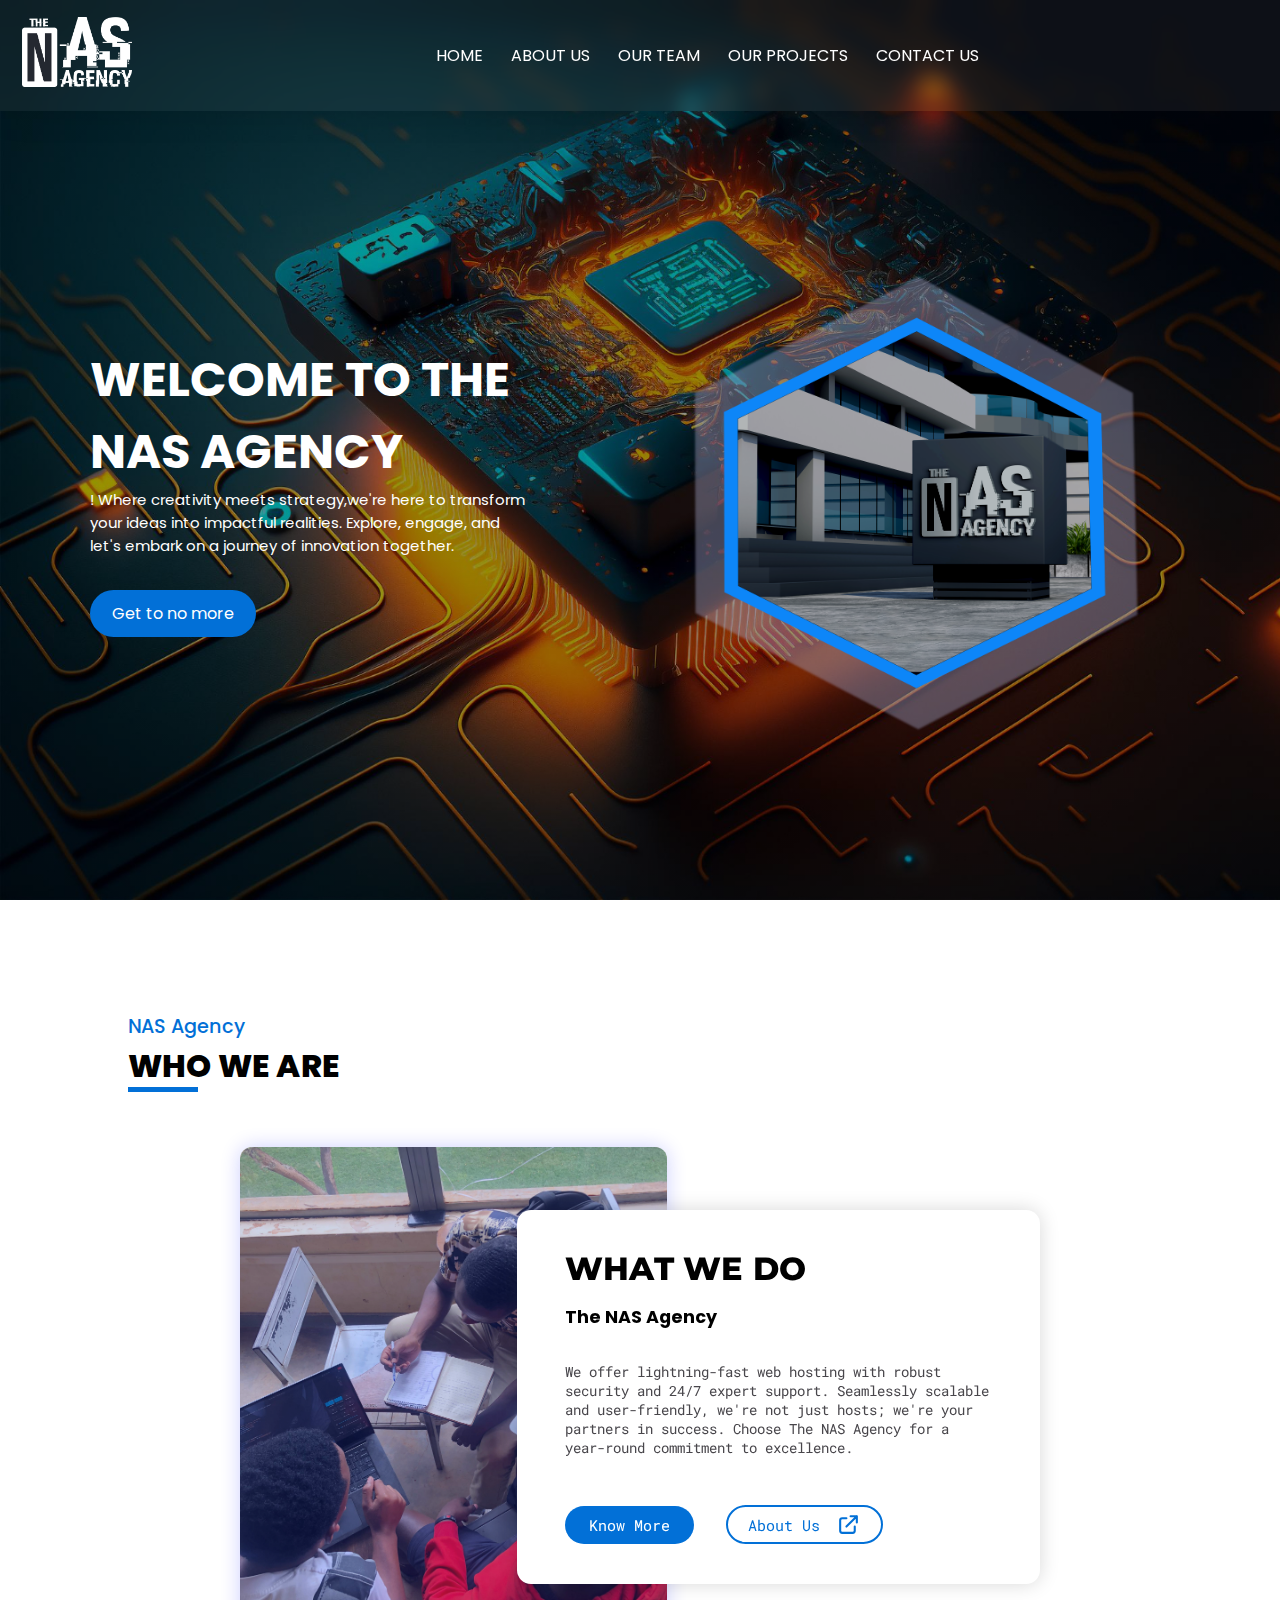
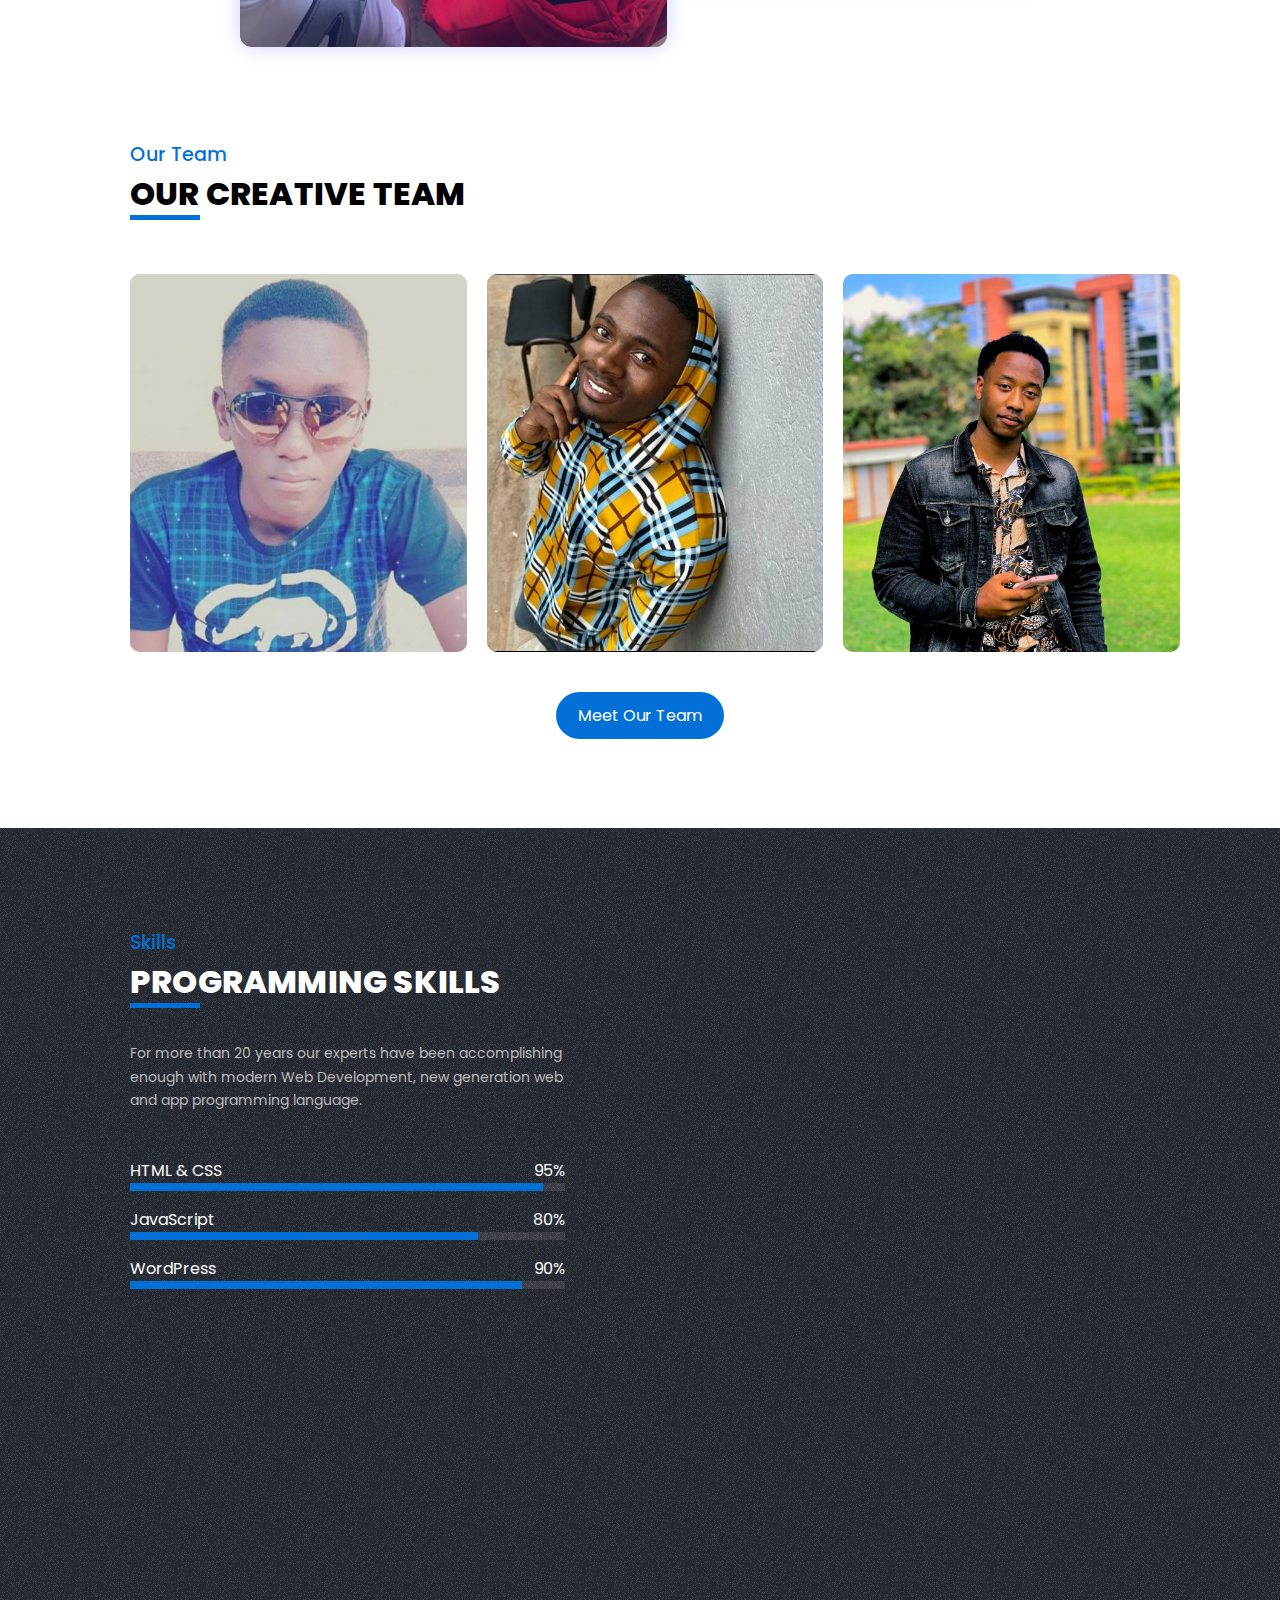
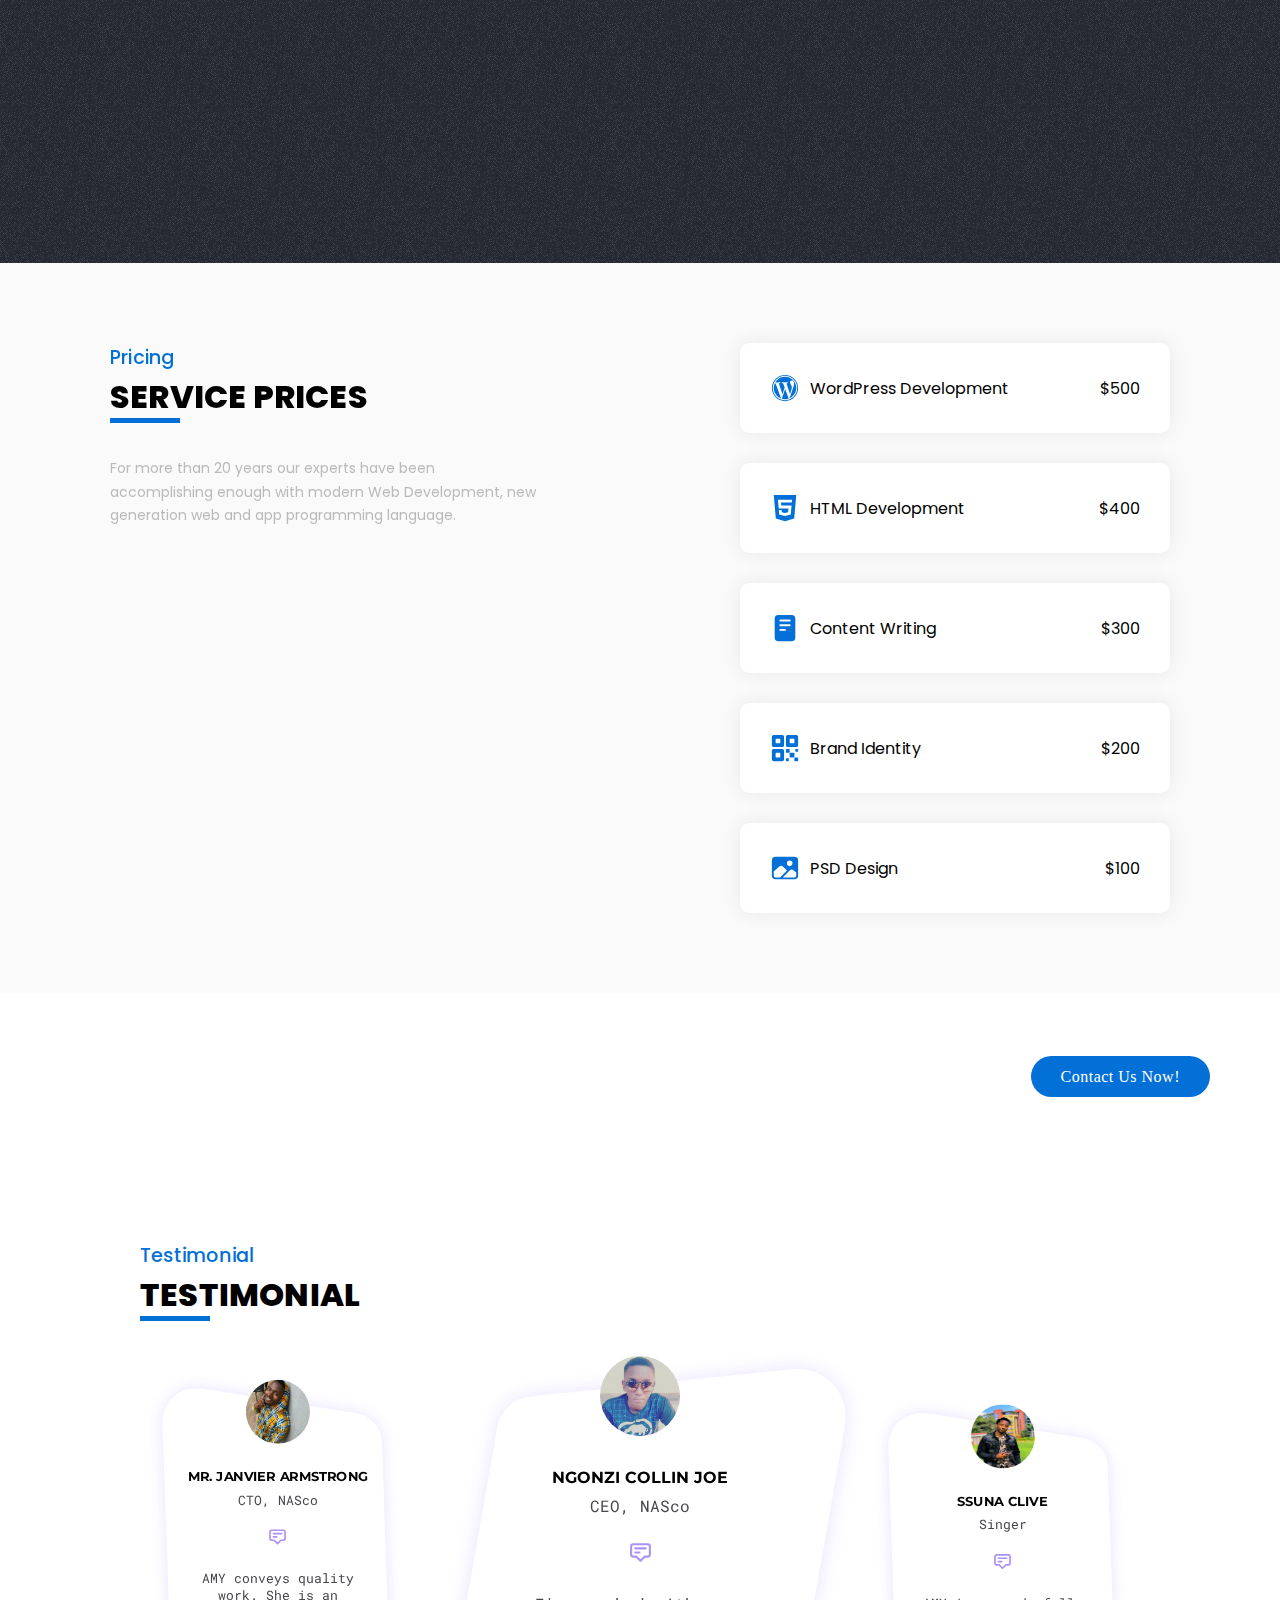
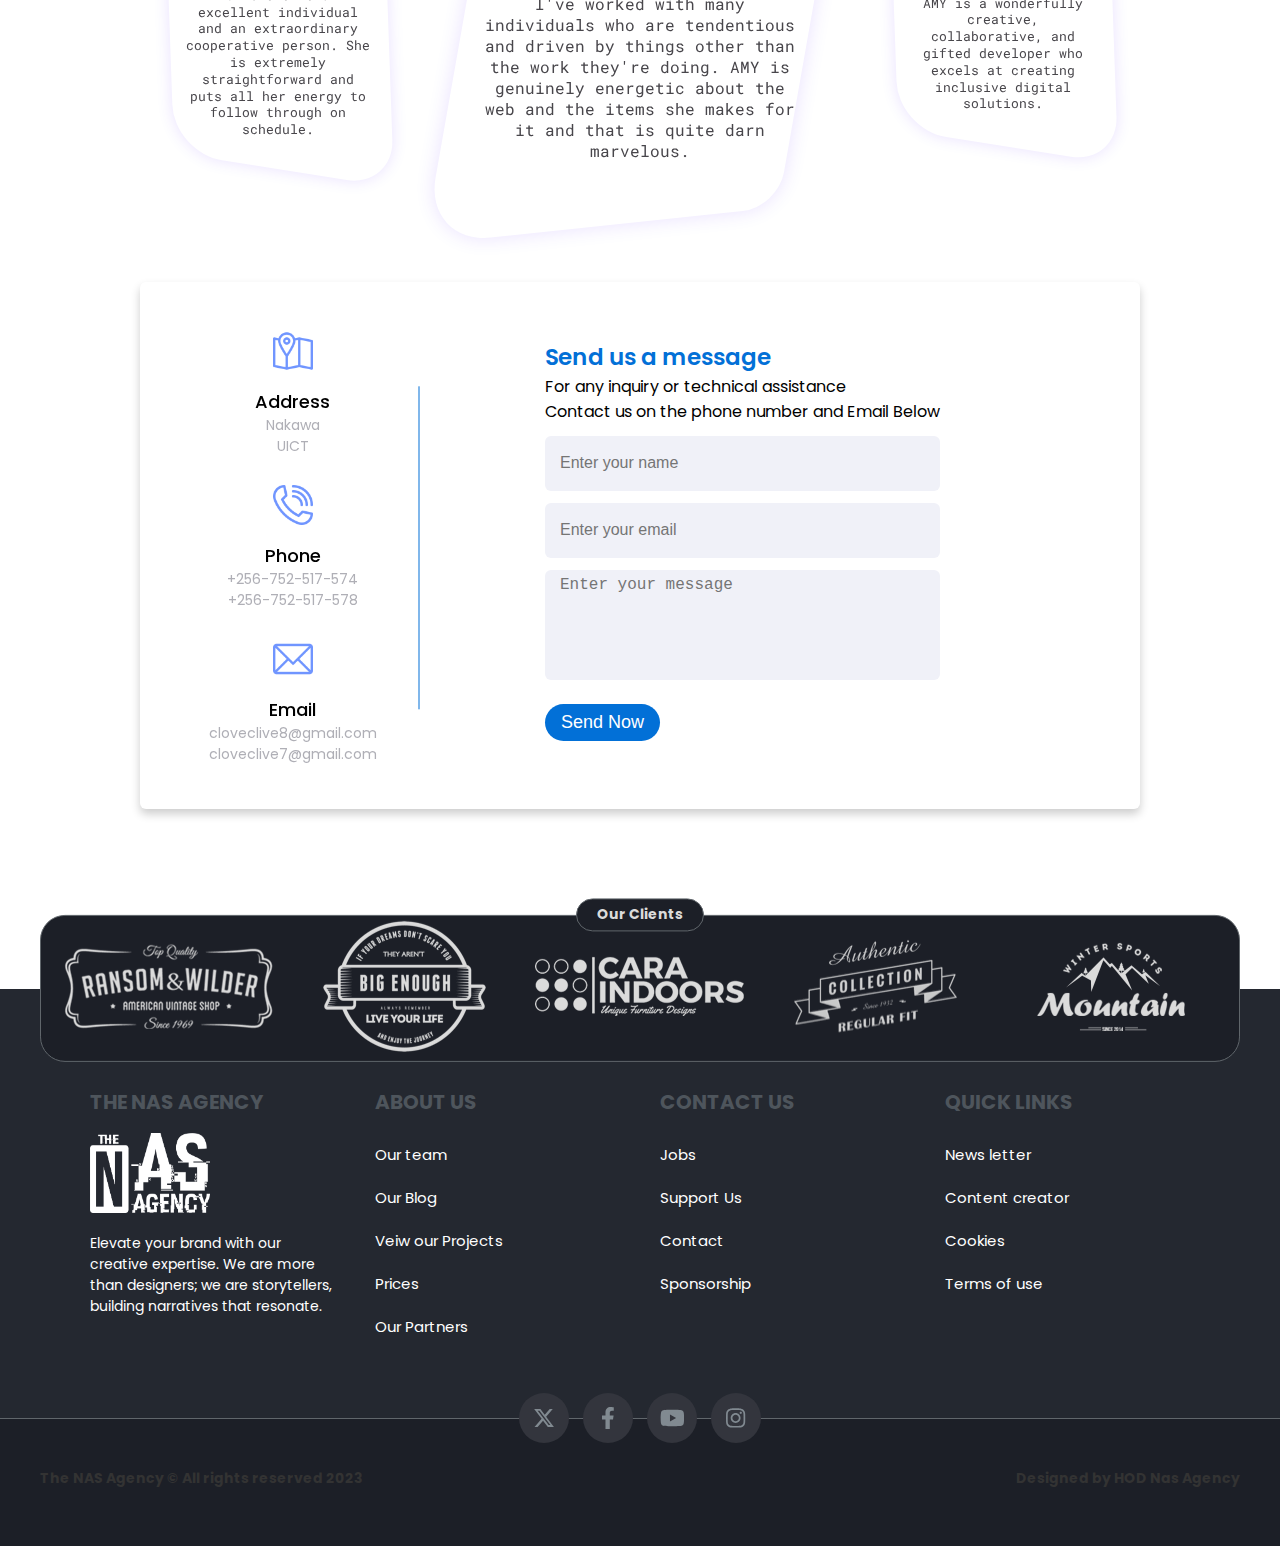
<file: index.html>
<!DOCTYPE html>
<html lang="en">
<head>
    <meta charset="UTF-8">
    <meta http-equiv="X-UA-Compatible" content="IE=edge">
    <meta name="viewport" content="width=device-width, initial-scale=1.0">
    <link rel="stylesheet" href="style.css">
    <title>The NAS Agency</title>
    <style>
        section.bg-image{
            height: 100vh;
            width: 100%;
            background-image: linear-gradient(rgba(0, 0, 0, 0.4),rgba(0, 0, 0, 0.4)), url(images/bg1.jpg);
            background-size: cover;
        }
    </style>
</head>
<body>
    <nav>
        <a href="index.html" class="logo">
            <img src="images/nas-white.png" alt="Logo">
        </a>
        <div class="links">
            <a href="index.html">Home</a>
            <a href="about_us.html">About Us</a>
            <a href="our-team.html">Our Team</a>
            <a href="our-projects.html">Our Projects</a>
            <a href="contact-us.html">Contact Us</a>            
        </div>
        <div></div>            
    </nav>
    <main>
        <section class="bg-image">
            <div class="welcome-section">
                <div class="content">
                    <h1>Welcome to The Nas Agency</h1>
                    <p>! Where creativity meets strategy,we're here to transform 
                        your ideas into impactful realities. Explore, engage, 
                        and let's embark on a journey of innovation together.</p>
                    <a href="about us.html">Get to no more</a>
                </div>
                <div class="hexagon-image">
                    <div class="img-welcome"></div>
                </div>
            </div>            

        </section>
        <section class="about-section">
          <div class="container">
            <p class="section-subtitle">NAS Agency</p>
            <h2 class="h2 section-title" style="margin-bottom: 6%;">Who We Are</h2>
            <div class="item">
              <div class="left">
                <div class="img">
                  <img src="images/team.jpg" alt="Team">
                </div>
              </div>
              <div class="right">
                <h2 class="project-title">What We do</h2>
                <h3 class="project-sub-title">The NAS Agency</h3>
                <p class="project-desc">
                  We offer 
                  lightning-fast web hosting with robust security 
                  and 24/7 expert support. Seamlessly scalable and 
                  user-friendly, we're not just hosts; we're your partners 
                  in success. Choose The NAS Agency for a 
                  year-round commitment to excellence.</p>
                <div class="buttons">
                  <a href="#" class="primary-btn">Know More</a>
                  <a href="#" class="primary-btn outline external-link"> <span>About Us</span>
                    <svg xmlns="http://www.w3.org/2000/svg" fill="none" viewBox="0 0 24 24" stroke="currentColor">
                      <path stroke-linecap="round" stroke-linejoin="round" stroke-width="2" d="M10 6H6a2 2 0 00-2 2v10a2 2 0 002 2h10a2 2 0 002-2v-4M14 4h6m0 0v6m0-6L10 14"></path>
                    </svg>
                  </a>
                </div>
              </div>
            </div>
          </div>
        </section>
        <section class="section team">
            <div class="container">
    
              <p class="section-subtitle">Our Team</p>
    
              <h2 class="h2 section-title">our creative team</h2>
    
              <ul class="has-scrollbar">
    
                <li class="scrollbar-item">
                  <div class="card team-card">  
                    <figure class="card-banner img-holder" style="--width: 600; --height: 675;">
                      <img src="images/team/collin.jpg" width="600" height="675" loading="lazy" alt="VS Code Gets New JavaScript Debugger" class="img-cover">
                    </figure>    
                  </div>
                </li>
    
                <li class="scrollbar-item">
                  <div class="card team-card">
    
                    <figure class="card-banner img-holder" style="--width: 600; --height: 675;">
                      <img src="images/team/janvier.jpg" width="600" height="675" loading="lazy" alt="Javalin Framework for Kotlin and Java Updated" class="img-cover">
                    </figure>
                  </div>
                </li>
    
                <li class="scrollbar-item">
                  <div class="card team-card">
    
                    <figure class="card-banner img-holder" style="--width: 600; --height: 675;">
                      <img src="images/team/clive.jpg" loading="lazy" alt="JavaScript Dominated Open Source in 2022" class="img-cover">
                    </figure>
                  </div>
                </li>
              </ul>
              <center><a href="our-team.html">Meet Our Team</a></center>
            </div>
          </section>

        <section class="section skills has-before">
            <div class="container">
              <div class="skills-content">
                <p class="section-subtitle">Skills</p>
                <h2 class="h2 section-title">Programming Skills</h2>
    
                <p class="section-text">
                  For more than 20 years our experts have been accomplishing enough with modern Web Development, new
                  generation web and
                  app programming language.
                </p>
    
                <ul class="skills-list">
    
                  <li class="skills-item">
                    <div class="wrapper">
                      <h3 class="skill-title">HTML &amp; CSS</h3>
    
                      <data class="skill-value" value="95%">95%</data>
                    </div>
    
                    <div class="progress-box">
                      <div class="progress" style="width: 95%"></div>
                    </div>
                  </li>
    
                  <li class="skills-item">
                    <div class="wrapper">
                      <h3 class="skill-title">JavaScript</h3>
    
                      <data class="skill-value" value="80%">80%</data>
                    </div>
    
                    <div class="progress-box">
                      <div class="progress" style="width: 80%"></div>
                    </div>
                  </li>
    
                  <li class="skills-item">
                    <div class="wrapper">
                      <h3 class="skill-title">WordPress</h3>
    
                      <data class="skill-value" value="90%">90%</data>
                    </div>
    
                    <div class="progress-box">
                      <div class="progress" style="width: 90%"></div>
                    </div>
                  </li>
    
                </ul>
    
              </div>
    
              <div class="skills-banner has-before"></div>
    
            </div>
          </section>
          <section class="section pricing" id="prices" aria-label="price">
            <div class="container">
    
              <div class="pricing-content">
    
                <p class="section-subtitle">Pricing</p>
    
                <h2 class="h2 section-title">Service Prices</h2>
    
                <p class="section-text">
                  For more than 20 years our experts have been accomplishing enough with modern Web Development, new
                  generation web and
                  app programming language.
                </p>
    
              </div>
    
              <ul class="pricing-list">
    
                <li>
                  <div class="pricing-card">
                    <svg class="ionicon" viewBox="0 0 512 512"><path d="M259 271.3L226.2 367h-.1l-25.4 73.1c1.8.5 3.5.9 5.3 1.4h.3a192.51 192.51 0 0049.5 6.5 157 157 0 0024.9-1.8 184.3 184.3 0 0032.5-7.1c2.6-.8 5.2-1.7 7.8-2.6-2.8-6-8.8-19.3-9.1-19.9zM80.8 180.5C70.8 203.1 64 230.9 64 256c0 6.3.3 12.6.9 18.8 6.9 71.2 52.9 131 116.1 157.9 2.6 1.1 5.3 2.2 8 3.2L96 180.6c-8-.3-9.5.2-15.2-.1z"/><path d="M430.2 175.4a188 188 0 00-15.1-26.6c-1.6-2.4-3.4-4.8-5.1-7.2A193 193 0 00325.1 77a189.2 189.2 0 00-69.2-13 191.51 191.51 0 00-149.4 71.7A196 196 0 0089 161.3c14.2.1 31.8.1 33.8.1 18.1 0 46-2.2 46-2.2 9.4-.6 10.4 13.1 1.1 14.2 0 0-9.4 1.1-19.8 1.6L213 362l37.8-113.3-26.8-73.6c-9.4-.5-18.1-1.6-18.1-1.6-9.4-.5-8.2-14.8 1-14.2 0 0 28.5 2.2 45.5 2.2 18.1 0 46-2.2 46-2.2 9.3-.6 10.5 13.1 1.1 14.2 0 0-9.3 1.1-19.7 1.6l62.3 185.6 17.3-57.6c8.7-22.4 13.1-40.9 13.1-55.7 0-21.3-7.7-36.1-14.3-47.6-8.7-14.3-16.9-26.3-16.9-40.4 0-15.9 12-30.7 29-30.7h2.2c26.2-.7 34.8 25.3 35.9 43v.6c.4 7.2.1 12.5.1 18.8 0 17.4-3.3 37.1-13.1 61.8l-39 112.8-22.3 65.7c1.8-.8 3.5-1.6 5.3-2.5 56.7-27.4 98-82 106.7-146.7a172.07 172.07 0 001.9-26 191.11 191.11 0 00-17.8-80.8z"/><path d="M256 48a208.06 208.06 0 0181 399.66A208.06 208.06 0 01175 64.34 206.7 206.7 0 01256 48m0-16C132.29 32 32 132.29 32 256s100.29 224 224 224 224-100.29 224-224S379.71 32 256 32z"/></svg>
                    <h3 class="card-title">WordPress Development</h3>
    
                    <data class="card-price" value="500">$500</data>
                  </div>
                </li>
    
                <li>
                  <div class="pricing-card">
                    <svg class="ionicon" viewBox="0 0 512 512"><path d="M64 32l34.94 403.21L255.77 480 413 435.15 448 32zm308 132H188l4 51h176l-13.51 151.39L256 394.48l-98.68-28-6.78-77.48h48.26l3.42 39.29L256 343.07l53.42-14.92L315 264H148l-12.59-149.59H376.2z"/></svg>
                    <h3 class="card-title">HTML Development</h3>
    
                    <data class="card-price" value="400">$400</data>
                  </div>
                </li>
    
                <li>
                  <div class="pricing-card">
                    <svg class="ionicon" viewBox="0 0 512 512"><path d="M368 32H144a64.07 64.07 0 00-64 64v320a64.07 64.07 0 0064 64h224a64.07 64.07 0 0064-64V96a64.07 64.07 0 00-64-64zM256 304h-80a16 16 0 010-32h80a16 16 0 010 32zm80-80H176a16 16 0 010-32h160a16 16 0 010 32zm0-80H176a16 16 0 010-32h160a16 16 0 010 32z"/></svg>
                    <h3 class="card-title">Content Writing</h3>
    
                    <data class="card-price" value="300">$300</data>
                  </div>
                </li>
    
                <li>
                  <div class="pricing-card">
                    <svg class="ionicon" viewBox="0 0 512 512"><rect x="336" y="336" width="80" height="80" rx="8" ry="8"/><rect x="272" y="272" width="64" height="64" rx="8" ry="8"/><rect x="416" y="416" width="64" height="64" rx="8" ry="8"/><rect x="432" y="272" width="48" height="48" rx="8" ry="8"/><rect x="272" y="432" width="48" height="48" rx="8" ry="8"/><path d="M448 32H304a32 32 0 00-32 32v144a32 32 0 0032 32h144a32 32 0 0032-32V64a32 32 0 00-32-32zm-32 136a8 8 0 01-8 8h-64a8 8 0 01-8-8v-64a8 8 0 018-8h64a8 8 0 018 8zM208 32H64a32 32 0 00-32 32v144a32 32 0 0032 32h144a32 32 0 0032-32V64a32 32 0 00-32-32zm-32 136a8 8 0 01-8 8h-64a8 8 0 01-8-8v-64a8 8 0 018-8h64a8 8 0 018 8zM208 272H64a32 32 0 00-32 32v144a32 32 0 0032 32h144a32 32 0 0032-32V304a32 32 0 00-32-32zm-32 136a8 8 0 01-8 8h-64a8 8 0 01-8-8v-64a8 8 0 018-8h64a8 8 0 018 8z"/></svg>
                    <h3 class="card-title">Brand Identity</h3>
    
                    <data class="card-price" value="200">$200</data>
                  </div>
                </li>
    
                <li>
                  <div class="pricing-card">
                    <svg class="ionicon" viewBox="0 0 512 512"><path d="M416 64H96a64.07 64.07 0 00-64 64v256a64.07 64.07 0 0064 64h320a64.07 64.07 0 0064-64V128a64.07 64.07 0 00-64-64zm-80 64a48 48 0 11-48 48 48.05 48.05 0 0148-48zM96 416a32 32 0 01-32-32v-67.63l94.84-84.3a48.06 48.06 0 0165.8 1.9l64.95 64.81L172.37 416zm352-32a32 32 0 01-32 32H217.63l121.42-121.42a47.72 47.72 0 0161.64-.16L448 333.84z"/></svg>                   
                    <h3 class="card-title">PSD Design</h3>
                    <data class="card-price" value="100">$100</data>
                  </div>
                </li>
    
              </ul>
    
            </div>
          </section>
        <section class="cta">
            <div class="cta-content">
                <div class="col">
                    <h4>Are You Ready To Work &amp; Develop With Us ?<br>Don't Hesitate &amp; Contact Us !</h4>
                </div>
                <div class="col">
                    <a href="#">Contact Us Now!</a>
                </div>            
            </div>
          </section>
          <section id="testimonial">
            <div class="container">
              <p class="section-subtitle">Testimonial</p>
              <h2 class="h2 section-title">Testimonial</h2>
              <div class="all-items">
                <div class="item">
                  <div class="img">
                    <img src="images/team//janvier.jpg" alt="Janvier Armstrong">
                  </div>
                  <h3 class="testimonial-heading">Mr. Janvier Armstrong</h3>
                  <p class="testimonial-sub-heading">CTO, NASco</p>
                  <div class="icon">
                    <svg fill="none" viewBox="0 0 24 24" stroke="currentColor">
                      <path stroke-linecap="round" stroke-linejoin="round" stroke-width="2" d="M7 8h10M7 12h4m1 8l-4-4H5a2 2 0 01-2-2V6a2 2 0 012-2h14a2 2 0 012 2v8a2 2 0 01-2 2h-3l-4 4z"></path>
                    </svg>
                  </div>
                  <p class="testimonial-desc">AMY conveys quality work. She is an excellent individual and an extraordinary
                    cooperative person. She is extremely
                    straightforward and puts all her energy to follow through on schedule. </p>
                </div>
                <div class="item">
                  <div class="img">
                    <img src="images/team/collin.jpg" alt="Collin Joe">
                  </div>
                  <h3 class="testimonial-heading">ngonzi collin joe</h3>
                  <p class="testimonial-sub-heading">CEO, NASco</p>
                  <div class="icon">
                    <svg fill="none" viewBox="0 0 24 24" stroke="currentColor">
                      <path stroke-linecap="round" stroke-linejoin="round" stroke-width="2" d="M7 8h10M7 12h4m1 8l-4-4H5a2 2 0 01-2-2V6a2 2 0 012-2h14a2 2 0 012 2v8a2 2 0 01-2 2h-3l-4 4z"></path>
                    </svg>
                  </div>
                  <p class="testimonial-desc">I've worked with many individuals who are tendentious and driven by things other
                    than the work they're doing. AMY is genuinely energetic about the web and the items she makes for it and
                    that is
                    quite darn
                    marvelous.</p>
                </div>
                <div class="item">
                  <div class="img">
                    <img src="images/team/clive.jpg" alt="Ssuna Clive">
                  </div>
                  <h3 class="testimonial-heading">Ssuna Clive</h3>
                  <p class="testimonial-sub-heading">Singer</p>
                  <div class="icon">
                    <svg fill="none" viewBox="0 0 24 24" stroke="currentColor">
                      <path stroke-linecap="round" stroke-linejoin="round" stroke-width="2" d="M7 8h10M7 12h4m1 8l-4-4H5a2 2 0 01-2-2V6a2 2 0 012-2h14a2 2 0 012 2v8a2 2 0 01-2 2h-3l-4 4z"></path>
                    </svg>
                  </div>
                  <p class="testimonial-desc">AMY is a wonderfully creative, collaborative, and gifted developer who excels at
                    creating inclusive digital solutions.
                  </p>
                </div>
              </div>
            </div>
          </section>
        <section class="message-us">
            <div class="content">
              <div class="left-side">
                <div class="address details">
                  <img src="images/location.png" alt="">
                  <div class="topic">Address</div>
                  <div class="text-one">Nakawa</div>
                  <div class="text-two">UICT</div>
                </div>
                <div class="phone details">
                  <img src="images/phone.png" alt="">
                  <div class="topic">Phone</div>
                  <div class="text-one">+256-752-517-574</div>
                  <div class="text-two">+256-752-517-578</div>
                </div>
                <div class="email details">
                  <img src="images/email.png" alt="">
                  <div class="topic">Email</div>
                  <div class="text-one">cloveclive8@gmail.com</div>
                  <div class="text-two">cloveclive7@gmail.com</div>
                </div>
              </div>
              <div class="right-side">
                <div class="topic-text">Send us a message</div>
                <p>For any inquiry or technical assistance </p>
                <p>Contact us on the phone number and Email Below</p>
                <form action="#">
                  <div class="input-box">
                    <input type="text" placeholder="Enter your name" />
                  </div>
                  <div class="input-box">
                    <input type="text" placeholder="Enter your email" />
                  </div>
                  <div class="input-box message-box">
                    <textarea placeholder="Enter your message"></textarea>
                  </div>
                  <div class="button">
                    <input type="button" value="Send Now" />
                  </div>
                </form>
              </div>
              <div class="last">
              </div>
            </div>
          </section>      
        <section class="clients" id="partners">
            <h3 class="clients-title">Our Clients</h3>
            <div class="client">
                <a href="#"><img src="images/client1.png" alt="client logo"></a>
                <a href="#"><img src="images/client2.png" alt="client logo"></a>
                <a href="#"><img src="images/client3.png" alt="client logo"></a>
                <a href="#"><img src="images/client4.png" alt="client logo"></a>
                <!-- <a href="#"><img src="images/client5.png" alt="client logo"></a> -->
                <a href="#"><img src="images/client6.png" alt="client logo"></a>
            </div>
          </section>
    </main>
    <footer>
        <div class="footer">
            <div class="footer-col">
                <h2>The NAS Agency</h2>
                <img src="images/nas-white.png" alt="Nas Logo">
                <p>
                    Elevate your brand with our creative expertise. 
                    We are more than designers; we are storytellers, 
                    building narratives that resonate. 
                </p>
            </div>
            <div class="footer-col">
                <h2>About us</h2>
                <a href="our-team.html">Our team </a>
                <a href="#">Our Blog</a>
                <a href="our-projects.html">Veiw our Projects</a>
                <a href="index.html#prices">Prices</a>
                <a href="index.html#partners">Our Partners</a>
            </div>
            <div class="footer-col">
                <h2>Contact Us</h2>
                <a href="#">Jobs</a>
                <a href="#">Support Us</a>
                <a href="#">Contact</a>
                <a href="#">Sponsorship</a>
            </div>
            <div class="footer-col">
                <h2>Quick Links</h2>
                <a href="#">News letter</a>
                <a href="#">Content creator</a>
                <a href="#">Cookies</a>
                <a href="#">Terms of use</a>
            </div>
        </div>
        <div class="socials">
            <a href="#"><svg height="1em" viewBox="0 0 512 512"><path d="M389.2 48h70.6L305.6 224.2 487 464H345L233.7 318.6 106.5 464H35.8L200.7 275.5 26.8 48H172.4L272.9 180.9 389.2 48zM364.4 421.8h39.1L151.1 88h-42L364.4 421.8z"/></svg></a>
            <a href="#"><svg height="1em" viewBox="0 0 320 512"><path d="M279.14 288l14.22-92.66h-88.91v-60.13c0-25.35 12.42-50.06 52.24-50.06h40.42V6.26S260.43 0 225.36 0c-73.22 0-121.08 44.38-121.08 124.72v70.62H22.89V288h81.39v224h100.17V288z"/></svg></a>
            <a href="#"><svg height="1em" viewBox="0 0 576 512"><path d="M549.655 124.083c-6.281-23.65-24.787-42.276-48.284-48.597C458.781 64 288 64 288 64S117.22 64 74.629 75.486c-23.497 6.322-42.003 24.947-48.284 48.597-11.412 42.867-11.412 132.305-11.412 132.305s0 89.438 11.412 132.305c6.281 23.65 24.787 41.5 48.284 47.821C117.22 448 288 448 288 448s170.78 0 213.371-11.486c23.497-6.321 42.003-24.171 48.284-47.821 11.412-42.867 11.412-132.305 11.412-132.305s0-89.438-11.412-132.305zm-317.51 213.508V175.185l142.739 81.205-142.739 81.201z"/></svg></a>
            <a href="#"><svg height="1em" viewBox="0 0 448 512"><path d="M224.1 141c-63.6 0-114.9 51.3-114.9 114.9s51.3 114.9 114.9 114.9S339 319.5 339 255.9 287.7 141 224.1 141zm0 189.6c-41.1 0-74.7-33.5-74.7-74.7s33.5-74.7 74.7-74.7 74.7 33.5 74.7 74.7-33.6 74.7-74.7 74.7zm146.4-194.3c0 14.9-12 26.8-26.8 26.8-14.9 0-26.8-12-26.8-26.8s12-26.8 26.8-26.8 26.8 12 26.8 26.8zm76.1 27.2c-1.7-35.9-9.9-67.7-36.2-93.9-26.2-26.2-58-34.4-93.9-36.2-37-2.1-147.9-2.1-184.9 0-35.8 1.7-67.6 9.9-93.9 36.1s-34.4 58-36.2 93.9c-2.1 37-2.1 147.9 0 184.9 1.7 35.9 9.9 67.7 36.2 93.9s58 34.4 93.9 36.2c37 2.1 147.9 2.1 184.9 0 35.9-1.7 67.7-9.9 93.9-36.2 26.2-26.2 34.4-58 36.2-93.9 2.1-37 2.1-147.8 0-184.8zM398.8 388c-7.8 19.6-22.9 34.7-42.6 42.6-29.5 11.7-99.5 9-132.1 9s-102.7 2.6-132.1-9c-19.6-7.8-34.7-22.9-42.6-42.6-11.7-29.5-9-99.5-9-132.1s-2.6-102.7 9-132.1c7.8-19.6 22.9-34.7 42.6-42.6 29.5-11.7 99.5-9 132.1-9s102.7-2.6 132.1 9c19.6 7.8 34.7 22.9 42.6 42.6 11.7 29.5 9 99.5 9 132.1s2.7 102.7-9 132.1z"/></svg></a>        
        </div>
        <div class="copyright">
            <div class="text">The NAS Agency &copy All rights reserved 2023</div>
            <div class="text">Designed by HOD Nas Agency</div>
        </div>
    </footer>
</body>
</html>
</file>
<file: style.css>
@import url('https://fonts.googleapis.com/css2?family=Montserrat:wght@700;900&family=Roboto+Mono:wght@300;500&family=Poppins:wght@600&display=swap');

:root{
    --black: #242830;
    --trans: .2s ease-in-out;
    --light-blue: rgb(2, 112, 215);
}
*,
*::before,
*::after {
  margin: 0;
  padding: 0;
  box-sizing: border-box;
}
body{
  transition: var(--trans);
  scroll-behavior: smooth;
}
p,h1{
  margin: 0;
}
a{
  text-decoration: none;
  color: inherit;
}
/* Header */
nav .logo img{
    height: 70px;
    width: 110px;
}
nav{
  display: flex;
  padding: 10px; 
  justify-content: space-between;
  align-items: center;
  position: fixed;
  z-index: 1001;
  width: 100%;
  background: rgba(255, 255, 255, 0.05);
  box-shadow: 0 4px 30px rgba(0, 0, 0, 0.1);
  backdrop-filter: blur(10px);
}
nav a{
  padding: 7px 12px;
  text-decoration: none;
  color: #fff;
  font-family: 'poppins';
  text-transform: uppercase;
}
nav .links a:hover{
  background-color: #dddddd49;
  border-radius: 30px;
}
/* Welcome section */
.welcome-section {
    display: flex;
    align-items: center;
    justify-content: space-between;
    padding: 20px;
    height: 100%;
    max-width: 1140px;
    margin: auto;
    padding-top: 90px;
}

.welcome-section .content {
    flex-basis: 40%;
    color: #fff;
    font-family: 'poppins';
}
.welcome-section .content h1{
    font-size: 3rem;
    text-transform: uppercase;
}
.welcome-section .content p{
    font-size: 15px;
    color: #ffffff;
    margin-bottom: 10%;
}
.content a,
.team center a{
  color: #fff;
  text-decoration: none;
  padding: 10px 20px;
  border-radius: 30px;
  background-color: var(--light-blue);
  border: 2px solid transparent;
  font-family: 'poppins';
}
.welcome-section .content a{
    color: #fff;
    text-decoration: none;
    padding: 10px 20px;
    border-radius: 30px;
    background-color: var(--light-blue);
    border: 2px solid transparent;
}
.welcome-section .content a:hover{
    border: 2px solid #fff;
    background: rgba(158, 159, 192, 0.33);
    box-shadow: 0 4px 30px rgba(0, 0, 0, 0.1);
    backdrop-filter: blur(10px);
    transition: var(--trans);
}
.hexagon-image {
    flex-basis: 50%;
}
.hexagon-image .img-welcome{
    width: 100%;
    height: 670px;
    background-image: url('images/polygon.png'); 
    background-size: 100% 100%;
}
/* About us section */
.about-section {
	padding: 7rem 8rem;
  margin-bottom: -28%;
}
.about-section .item {
	display: flex;
	align-items: center;
	justify-content: center;
	max-width: 800px;
	margin: 0 auto;
	margin-bottom: 15rem;
  font-family: 'poppins';
  font-size: 14px;
  font-weight: 400;
}
.about-section .item .left {
	flex: 1;
}
.about-section .buttons {
  margin-top: 3rem;
  display: flex;
  align-items: center;
  justify-content: flex-start;
  gap: 2rem;
}
.about-section .primary-btn {
  display: inline-block;
  background-color: var(--light-blue);
  color: white;
  font-size: 1.8rem;
  padding: 0.6em 1.6em;
  border-radius: 50px;
  font-size: 15px;
  font-family: 'Roboto Mono';
}
.buttons .primary-btn.outline {
  background-color: transparent;
  border: 2px solid var(--light-blue);
  color: var(--light-blue);
}

.about-section .item .right {
	margin-left: -150px;
	flex: 1;
	background-color: #fff;
	padding: 2.5rem 3rem;
	border-radius: 14px;
	box-shadow: 0px 0px 20px #00000028;
	z-index: 2;
}
.about-section .item .left .img {
	height: 500px;
	border-radius: 12px;
	overflow: hidden;
	box-shadow: 0px 0px 20px #0515fc33;
	position: relative;
}
.about-section .item .left .img::after {
	content: '';
	position: absolute;
	left: 0;
	top: 0;
	height: 100%;
	width: 100%;
	background-color: #2442ed38;
}
.about-section .item .left .img img {
	object-fit: cover;
  height: 100%;
  width: 100%;
	transition: 0.3s ease transform;
}
.about-section .item:hover .left .img img {
	transform: scale(1.1);
	z-index: 1;
}
.about-section .item .right .project-title {
	font-size: 2rem;
	font-family: 'Montserrat';
	margin-bottom: 1rem;
}
.about-section .item .right .project-sub-title {
	font-size: 1.1rem;
	margin-bottom: 2rem;
}
.about-section .item .right .project-desc {
	color: #48464b;
	margin-bottom: 3rem;
  font-family: 'Roboto Mono';

}
.about-section .item .right .external-link {
	display: flex;
	align-items: center;
	justify-content: center;
	gap: 1rem;
	padding: calc(0.6em - 4px) calc(1.6em - 4px);
}
.about-section .item .right .external-link svg {
	width: 25px;
}

@media only screen and (max-width: 768px) {
	.about-section .item {
		flex-direction: column;
	}
	.about-section .item .left {
		width: 100%;
	}
	.about-section .item .right {
		margin-left: 0;
		width: 90%;
		margin-top: -150px;
	}
	.about-section .item:nth-of-type(even) {
		flex-direction: column;
	}
	.about-section .item:nth-of-type(even) .left {
		margin-left: 0;
	}
}
@media only screen and (max-width: 450px) {
	.about-section .item .right .buttons {
		flex-direction: column;
	}
	.about-section .item .right .buttons a {
		width: 100%;
		text-align: center;
	}
}


/* Our Team */
.team-card .card-text { margin-block-end: 5px; }

.team .section-title { margin-block-end: 60px; }
.team{
  padding: 100px;

}
.has-scrollbar {
  display: flex;
  gap: 20px;
  margin-block-end: 5%;
}
.scrollbar-item {
  min-width: 33%;
}
.team h3{
  font-family: 'poppins';
  font-size: 1.2rem;
  line-height: 1.4;
}
.team .card {
  position: relative;
  overflow: hidden;
  border-radius: 10px;
}
.team .img-holder {
  aspect-ratio: var(--width) / var(--height);
  background-color: #cccccc;
  overflow: hidden;
}
.team .img-cover {
  width: 100%;
  height: 100%;
  object-fit: cover;
}
.team .card-content {
  padding: 30px 35px;
}

.team .card-content {
  position: absolute;
  top: 10px;
  right: 10px;
  bottom: 10px;
  left: 10px;
  background-color: #fff;
  border-radius: 8px;
  padding: 20px 25px;
  display: grid;
  align-content: flex-end;
  opacity: 0;
  transition: var(--trans);
}
.card:is(:hover, :focus-within, :active) .card-content {
  opacity: 1;
}
.card-content > .ionicon {
  position: absolute;
  top: 20px;
  right: 20px;
  fill: var(--black);
  height: 40px;
  width: 40px;
}

.card-text { font-family: 'poppins'; }
/* Projects Page */
.title{
  text-align: center;
  margin: 3%;
  font-family: 'poppins';
  text-transform: uppercase;
  letter-spacing: -.7px;
}
.projects {
  display: flex;
  flex-wrap: wrap;
  justify-content: center;
  margin-top: 20px;
}

.projects .item {
  position: relative;
  width: auto;
  height: 300px;
  margin: 5px;
}

.projects .item img {
  width: 100%;
  height: 100%;
}

.projects .item .action {
  position: absolute;
  top: 0;
  left: 0;
  width: 100%;
  height: 100%;
  background: rgba(0, 0, 0, 0.8);
  display: flex;
  justify-content: center;
  align-items: center;
  opacity: 0;
  transition: 0.5s;
}

.projects .item:hover .action {
  opacity: 1;
}

.projects .item .action a {
  display: inline-block;
  color: #fff;
  text-decoration: none;
  border: 1px solid #fff;
  padding: 5px 15px;
}


/* Our skills */
.section-subtitle {
  color: var(--light-blue);
  font-family: 'poppins';
  font-weight: 500;
  font-size: 1.2rem;
  letter-spacing: 0.2px;
  margin-block-end: 6px;
}
.skills{
  background-color: var(--black);
  background-image: url('images/skills-bg.png');
  padding: 100px;
  height: 115vh;
}

.pricing .container,
  .skills .container,
  .team .container{
  padding-inline: 30px;
}
.skills .container {
  position: relative;
  display: grid;
  grid-template-columns: 1fr 1fr;
  gap: 150px;
}
.skills-banner { display: none; }

.skills .h2,
.pricing .h2,
.team .h2,
#testimonial .h2,
.about-section h2 {
  font-size: 2rem;
  line-height: 1.2;
  font-weight: 800;
  text-transform: uppercase;
  letter-spacing: 0.2px;
  font-family: 'poppins';
}
.skills .section-title { color: #fff; }

.skills .section-text ,
.pricing .section-text{
  color: #bababa;
  margin-block: 40px 45px;
  font-family: 'poppins';
  font-size: 14px;
  line-height: 1.7;
}
.skills-list{
  padding: 0;
}
.skills-list .wrapper {
  display: flex;
  justify-content: space-between;
  align-items: center;
  color: #fff;
  font-family: 'poppins';
}
li {
  list-style: none;
}
.skill-title {
  font-size: unset;
  font-weight: unset;
}

.skills .progress-box { background-color: #ffffff1a; }

.skills .progress {
  background-color: var(--light-blue);
  height: 8px;
  margin-block-end: 16px;
}
.skills-banner {
  display: block;
  /* width: 400px; */
  height: 620px;
  background-image: url(images/prog.jpg);
  background-repeat: no-repeat;
  background-size: 100% 150%;
  background-position: 50px 50%;
  background-attachment: fixed;
  overflow: hidden;
}
.has-before::before {
  position: absolute;
  content: "";
}
.has-before {
  position: relative;
  z-index: 1;
}
/* Pricing */
.pricing .container {
  position: relative;
  display: grid;
  grid-template-columns: 1fr 1fr;
  align-items: flex-start;
  gap: 200px;
  padding: 0 110px;
}
.pricing-content {
  position: sticky;
  top: 120px;
}
.pricing{
  padding-block: 80px;
  background-color: #fafafa;
}
.pricing .section-title {
  margin-block-end: 40px;
}
.pricing .section-text { margin-block-end: 60px; }

.pricing-list {
  display: grid;
  gap: 30px;
}

.pricing-card {
  --icon-color: var(--light-blue);
  background-color: #fff;
  border-radius: 10px;
  box-shadow: 0 0 20px hsla(0, 0%, 0%, 0.08);
  line-height: 1.2;
  padding: 30px;
  transition: var(--trans);
  display: flex;
  justify-content:flex-start;
  align-items: center;
  gap: 10px;
  font-family: 'poppins';
}
.pricing-card .ionicon {
  fill: var(--icon-color);
  height: 30px;
  width: 30px;
  transition: var(--trans);
}

.pricing-card .card-title {
  color: var(--color);
  font: unset;
  transition: var(--trans);
  margin-inline-end: auto;
}
.pricing-card .card-title {
    margin-block: 0;
}
.pricing-card .card-price {
  transition: var(--trans);
  color: var(--color);

}


.pricing-card:is(:hover, :focus-within) {
  background-color: var(--light-blue);
  --color: #fff;
  --icon-color: #fff;
}

  /* Contact us home section */
  section.cta {
    background: linear-gradient( rgba(0,0,0,0.6),rgba(0,0,0,0.6)), url(images/bg.jpg);
    background-size: cover;
    background-position: center center;
    background-attachment: fixed;
    padding: 10px 0px;
  }
  .cta-content{
    max-width: 1140px;
    display: flex;
    justify-content: space-between;
    align-items: center;
    margin: 30px auto;
  }
  .cta h4 {
    font-size: 30px;
    color: #fff;
    line-height: 44px;
    font-family: 'poppins';
  }
  .cta a {
    background-color: rgb(2, 112, 215);
    color: #fff;
    padding: 12px 30px;
    text-transform: capitalize;
    letter-spacing: 0.5px;
    border-radius: 30px;
  }
  /* testimonial section */
#testimonial {
	padding: 5rem 0;
	overflow-x: hidden;
}
#testimonial .container{
  max-width: 1000px;
  margin: auto;
}
#testimonial .all-items {
	display: flex;
	align-items: center;
	justify-content: center;
	gap: 3rem;
}
#testimonial .item {
	text-align: center;
	position: relative;
	padding: 20px;
}
#testimonial .item:nth-of-type(1),
#testimonial .item:nth-of-type(3) {
	flex: 3;
	transform: scale(0.8);
}
#testimonial .item:nth-of-type(2) {
	flex: 4;
}

#testimonial .item::after {
	content: '';
	position: absolute;
	height: 120%;
	width: 100%;
	/* border: 1px solid var(--primary-color); */
	left: 0;
	top: 45px;
	z-index: -1;

	/* border-radius: 20px 50px 100px 50px; */
	box-shadow: 0px 0px 20px 0px #4705fc1f;
}
#testimonial .item:nth-of-type(2)::after {
	transform: skew(350deg, 354deg);
	border-radius: 26px 67px 35px 67px;
	height: 100%;
}
#testimonial .item:nth-of-type(1)::after,
#testimonial .item:nth-of-type(3)::after {
	transform: skew(2deg, 9deg);
	height: 95%;
	border-radius: 52px 30px 59px 60px;
}

#testimonial .img {
	width: 80px;
	height: 80px;
	border-radius: 50%;
	overflow: hidden;
	margin: 0 auto;
	margin-bottom: 2rem;
}
#testimonial .img img {
  height: 100%;
  width: 100%;
}
#testimonial .testimonial-heading {
	font-size: 2.4rem;
	text-transform: uppercase;
	font-family: 'Montserrat';
	margin-bottom: 0.5rem;
  font-size: unset;
}
#testimonial .testimonial-sub-heading {
	font-size: 1.6rem;
	margin-bottom: 1rem;
	color: #48464b;
  font-size: unset;
  font-family: 'Roboto Mono';
}
#testimonial .icon {
	max-width: 25px;
	margin: 1.5rem auto;
	opacity: 0.5;
	color: #5924ed;
}
#testimonial .testimonial-desc {
	color: #48464b;
  font-family: 'Roboto Mono';
}
@media only screen and (max-width: 950px) {
	#testimonial .all-items {
		flex-direction: column;
		max-width: 400px;
		margin: 0rem auto;
		gap: 50px;
	}
}


/* Message us */
.message-us {
    max-width: 1000px;
    margin: auto;
    width: 100%;
    background: #fff;
    border-radius: 6px;
    font-family: 'poppins';
    padding: 20px 60px 30px 40px;
    box-shadow: 0 5px 10px rgba(0, 0, 0, 0.2);
  }
  .message-us .content {
    display: flex;
    align-items: center;
    justify-content: space-between;
  }
  .message-us .content .left-side {
    width: 25%;
    display: flex;
    flex-direction: column;
    margin-top: 15px;
    position: relative;
  }
  .message-us .content .left-side::before {
    content: "";
    position: absolute;
    height: 70%;
    width: 2px;
    right: -15px;
    top: 50%;
    transform: translateY(-50%);
    background: var(--light-blue);
    opacity: .5;
  }
  .message-us .content .left-side .details {
    margin: 14px;
    text-align: center;
  }
  .message-us .content .left-side .details img {
    height: 40px;
    margin-bottom: 10px;
    filter: hue-rotate(70deg);
  }
  .message-us .content .left-side .details .topic {
    font-size: 18px;
    font-weight: 500;
  }
  .message-us .content .left-side .details .text-one,
  .message-us .content .left-side .details .text-two {
    font-size: 14px;
    color: #afafb6;
  }
  
  .message-us  .message-us .content .right-side {
    width: 50%;
    margin-left: 75px;
  }
  .message-us .content .right-side .topic-text {
    font-size: 23px;
    font-weight: 600;
    color: var(--light-blue);
  }
  .message-us  .welcome-section .content .right-side .topic-text p{
    margin: 0;
  }
  .right-side .input-box {
    height: 55px;
    width: 100%;
    margin: 12px 0;
  }
  .right-side .input-box input,
  .right-side .input-box textarea {
    height: 100%;
    width: 100%;
    border: none;
    outline: none;
    font-size: 16px;
    background: #f0f1f8;
    border-radius: 6px;
    padding: 0 15px;
    resize: none;
  }
  .right-side .message-box {
    min-height: 110px;
  }
  .right-side .input-box textarea {
    padding-top: 6px;
  }
  .right-side .button {
    display: inline-block;
    margin-top: 12px;
  }
  .right-side .button input[type="button"] {
    color: #fff;
    font-size: 18px;
    outline: none;
    border: none;
    padding: 8px 16px;
    border-radius: 20px;
    background: var(--light-blue);
    cursor: pointer;
    transition: all 0.3s ease;
  }
  .button input[type="button"]:hover {
    background:rgba(2, 112, 215, 0.815);
  }
  @media (max-width: 950px) {
    .message-us {
      width: 90%;
      padding: 30px 40px 40px 35px;
    }
    .message-us .content .right-side {
      width: 75%;
      margin-left: 55px;
    }
  }
  @media (max-width: 820px) {
    .message-us {
      margin: 40px 0;
      height: 100%;
    }
    .message-us .content {
      flex-direction: column-reverse;
    }
    .message-us .content .left-side {
      width: 100%;
      flex-direction: row;
      margin-top: 40px;
      justify-content: center;
      flex-wrap: wrap;
    }
    .message-us .content .left-side::before {
      display: none;
    }
    .message-us .content .right-side {
      width: 100%;
      margin-left: 0;
    }
  }
/* Our clients Section */
section.clients{
    max-width: 1200px;
    margin: auto;
    transform: translateY(40.5%);
}
section.clients .clients-title{
    background-color: #1c1f27;
    margin: auto;
    width: fit-content;
    color: #fff;
    border-radius: 50px;
    padding: 5px 20px;
    border: 1px solid #60666b;
    transform: translateY(50%);
    font-family: 'poppins';
    font-size: 14px;
    color:  #dbdbdb;
}
section .client {
    background-color: #1c1f27;
    border-radius: 25px;
    display: flex;
    padding: 5px 10px;
    text-align: center;
    border: 1px solid #60666b;
}
section .client a{
    flex-grow: 1;
}
section .client img{
    filter: grayscale();
}
section .client img:hover{
    filter: hue-rotate(120deg);
}
/* About Us */
.about{
  background: url(images/gram.jpg) no-repeat left;
  background-size: 55%;
  background-color: #fdfdfd;
  overflow: hidden;
  padding: 100px 0;
  margin: 5% auto;
}

.about .inner-container{
  width: 55%;
  float: right;
  background-color: #fdfdfd;
  padding: 100px;
  font-family: 'poppins';
}

.about .inner-container h1{
  margin-bottom: 30px;
  font-size: 30px;
  font-weight: 900;
}

.about .text{
  font-size: 13px;
  color: #545454;
  line-height: 30px;
  text-align: justify;
  margin-bottom: 40px;
}

.about .textc{
  display: flex;
  justify-content: space-between;
  font-weight: 700;
  font-size: 13px;
}

@media screen and (max-width:1200px){
  .inner-container{
      padding: 80px;
  }
}

@media screen and (max-width:1000px){
  .about-section{
      background-size: 100%;
      padding: 100px 40px;
  }
  .inner-container{
      width: 100%;
  }
}

@media screen and (max-width:600px){
  .about-section{
      padding: 0;
  }
  .inner-container{
      padding: 60px;
  }
}
/* Contact Us */
.contacts .container {
  position: relative;
  width: 100%;
  min-height: 100vh;
  padding: 2rem;
  background-color: #fafafa;
  overflow: hidden;
  display: flex;
  align-items: center;
  justify-content: center;
  font-family: 'poppins';
}

.form {
  width: 100%;
  max-width: 820px;
  background-color: #fff;
  border-radius: 10px;
  box-shadow: 0 0 20px 1px rgba(0, 0, 0, 0.1);
  z-index: 1000;
  overflow: hidden;
  display: grid;
  grid-template-columns: repeat(2, 1fr);
}

.contact-form {
  background-color: var(--light-blue);
  position: relative;
}

.circle {
  border-radius: 50%;
  background: linear-gradient(135deg, transparent 20%, blue);
  position: absolute;
}

.circle.one {
  width: 130px;
  height: 130px;
  top: 130px;
  right: -40px;
}

.circle.two {
  width: 80px;
  height: 80px;
  top: 10px;
  right: 30px;
}

.contact-form:before {
  content: "";
  position: absolute;
  width: 26px;
  height: 26px;
  background-color: var(--light-blue);
  transform: rotate(45deg);
  top: 50px;
  left: -13px;
}

.contact-form form {
  padding: 2.3rem 2.2rem;
  z-index: 10;
  overflow: hidden;
  position: relative;
}

.contact-form .title {
  color: #fff;
  font-weight: 500;
  font-size: 1.5rem;
  line-height: 1;
  margin-bottom: 0.7rem;
}

.contact-form .input-container {
  position: relative;
  margin: 1rem 0;
}

.contact-form .input {
  width: 100%;
  outline: none;
  border: 2px solid #fafafa;
  background: none;
  padding: 0.6rem 1.2rem;
  color: #fff;
  font-weight: 500;
  font-size: 0.95rem;
  letter-spacing: 0.5px;
  border-radius: 25px;
  transition: 0.3s;
}

.contact-form textarea.input {
  padding: 0.8rem 1.2rem;
  min-height: 150px;
  border-radius: 22px;
  resize: none;
  overflow-y: auto;
}

.contact-form .input-container label {
  position: absolute;
  top: 50%;
  left: 15px;
  transform: translateY(-50%);
  padding: 0 0.4rem;
  color: #fafafa;
  font-size: 0.9rem;
  font-weight: 400;
  pointer-events: none;
  z-index: 1000;
  transition: 0.5s;
}

.contact-form .input-container.textarea label {
  top: 1rem;
  transform: translateY(0);
}

.contact-form .btn {
  padding: 0.6rem 1.3rem;
  background-color: #fff;
  border: 2px solid #fafafa;
  font-size: 0.95rem;
  color: var(--light-blue);
  line-height: 1;
  border-radius: 25px;
  outline: none;
  cursor: pointer;
  transition: 0.3s;
  margin: 0;
}

.contact-form .btn:hover {
  background-color: transparent;
  color: #fff;
}

.contact-form .input-container span {
  position: absolute;
  top: 0;
  left: 25px;
  transform: translateY(-50%);
  font-size: 0.8rem;
  padding: 0 0.4rem;
  color: transparent;
  pointer-events: none;
  z-index: 500;
}

.input-container span:before,
.input-container span:after {
  content: "";
  position: absolute;
  width: 10%;
  opacity: 0;
  transition: 0.3s;
  height: 5px;
  background-color: var(--light-blue);
  top: 50%;
  transform: translateY(-50%);
}

.input-container span:before {
  left: 50%;
}

.input-container span:after {
  right: 50%;
}

.input-container.focus label {
  top: 0;
  transform: translateY(-50%);
  left: 25px;
  font-size: 0.8rem;
}

.input-container.focus span:before,
.input-container.focus span:after {
  width: 50%;
  opacity: 1;
}

.contact-info {
  padding: 2.3rem 2.2rem;
  position: relative;
}

.contact-info .title {
  color: var(--light-blue);
}

.text {
  color: #333;
  margin: 1.5rem 0 2rem 0;
}

.information {
  display: flex;
  color: #555;
  margin: 0.7rem 0;
  align-items: center;
  font-size: 0.95rem;
}

.contacts .icon {
  width: 28px;
  margin-right: 0.7rem;
  filter: hue-rotate(69deg);
}

.social-media {
  padding: 2rem 0 0 0;
}

.social-media p {
  color: #333;
}

.social-icons {
  display: flex;
  margin-top: 0.5rem;
}

.social-icons a {
  width: 35px;
  height: 35px;
  border-radius: 5px;
  background: linear-gradient(45deg, var(--light-blue), #1e208d);
  color: #fff;
  text-align: center;
  line-height: 35px;
  margin-right: 0.5rem;
  transition: 0.3s;
}

.social-icons a:hover {
  transform: scale(1.05);
}

.contact-info:before {
  content: "";
  position: absolute;
  width: 110px;
  height: 100px;
  border: 22px solid var(--light-blue);
  border-radius: 50%;
  bottom: -77px;
  right: 50px;
  opacity: 0.3;
}

.big-circle {
  position: absolute;
  width: 500px;
  height: 500px;
  border-radius: 50%;
  background: linear-gradient(to bottom, var(--light-blue), rgb(0, 61, 117));
  bottom: 50%;
  right: 50%;
  transform: translate(-40%, 38%);
}

.big-circle:after {
  content: "";
  position: absolute;
  width: 360px;
  height: 360px;
  background-color: #fafafa;
  border-radius: 50%;
  top: calc(50% - 180px);
  left: calc(50% - 180px);
}

.square {
  position: absolute;
  height: 400px;
  top: 50%;
  left: 50%;
  transform: translate(181%, 11%);
  opacity: 0.2;
  filter: hue-rotate(70deg);
}

@media (max-width: 850px) {
  .form {
    grid-template-columns: 1fr;
  }

  .contact-info:before {
    bottom: initial;
    top: -75px;
    right: 65px;
    transform: scale(0.95);
  }

  .contact-form:before {
    top: -13px;
    left: initial;
    right: 70px;
  }

  .square {
    transform: translate(140%, 43%);
    height: 350px;
  }

  .big-circle {
    bottom: 75%;
    transform: scale(0.9) translate(-40%, 30%);
    right: 50%;
  }

  .text {
    margin: 1rem 0 1.5rem 0;
  }

  .social-media {
    padding: 1.5rem 0 0 0;
  }
}

/* Our Team Page */
/* About Us */
.img-banner{
    height: 45vh;
    align-items: center;
    display: flex;
    background-image: linear-gradient(rgba(0,0,0,0.7),rgba(0,0,0,0.7)),url('images/Nas-building.png');
    background-position: center center;
    background-size: cover;
    background-repeat: no-repeat;
}
.img-banner h1{
    margin: 10% 0 0 5%;
    color: #fff;
    font-family: Verdana, Geneva, Tahoma, sans-serif;
}
.img-banner h1::before,
.section-title::before{
    content: '';
    position: absolute;
    height: 5px;
    width: 70px;
    background-color: var(--light-blue);
    transform: translate(0%, 40px);
}
/* Our projects */
/* Footer  */
footer {
    background-color: var(--black);
}

.footer{
    color: white;
    display: flex;
    font-family: 'poppins';
    /* justify-content: space-around; */
    max-width: 1140px;
    margin: 0 auto;
    /* height: 60vh; */
}

.footer-col{
    display: flex;
    flex-grow: 1;
    flex-direction: column;
    padding: 50px 20px 20px 20px;
    width: 25%;
}
.footer-col h2{
    margin: 3rem 0 1rem;
    font-size: 20px;
    color:  #4e555c;
    text-transform: uppercase;
}

.footer-col a{
    color: white;
    text-decoration: none;
    margin: 10px 0;    
    font-size: 15px;
}
.footer-col p{
    font-size: 14px;
}
.footer-col a:hover{
    color: var(--light-blue);
    transition: 0.2s ease-in-out;
}
.footer-col img{
    height: 80px;
    width: 120px;
    margin-bottom: 20px;
}
.socials{
    justify-content: center;
    display: flex;
}
.socials a{
    background-color: #33353d;
    transform: translateY(50%);
    border-radius: 50%;
    height: 50px;
    width: 50px;
    margin: 0 7px;  
    align-items: center;
    justify-content: center;
    display: flex;        
    font-size: 22px;
    fill: #818a91;
    transition: var(--trans);
}
.socials a:hover{
    fill: #fff;
}
.socials a:hover:nth-child(1){
    background-color: #00aced;
}
.socials a:hover:nth-child(2){
    background-color: #3b5998;
}
.socials a:hover:nth-child(3){
    background: red;
}
.socials a:hover:nth-child(4){
    background: radial-gradient(circle at 30% 107%, #fdf497 0%, #fdf497 5%, #fd5949 45%, #d6249f 60%, #285AEB 90%);
}
.copyright{
    color:  #818a91;
    text-align: center;
    padding-top: 16px;
    display: flex;
    justify-content: space-between;
    padding: 25px 40px;
    font-family: 'poppins';
    font-size: 14px;
    font-weight: bold;
    border-top: 1px solid #60666b;
    background-color: #1c1f27;
}
</file>
